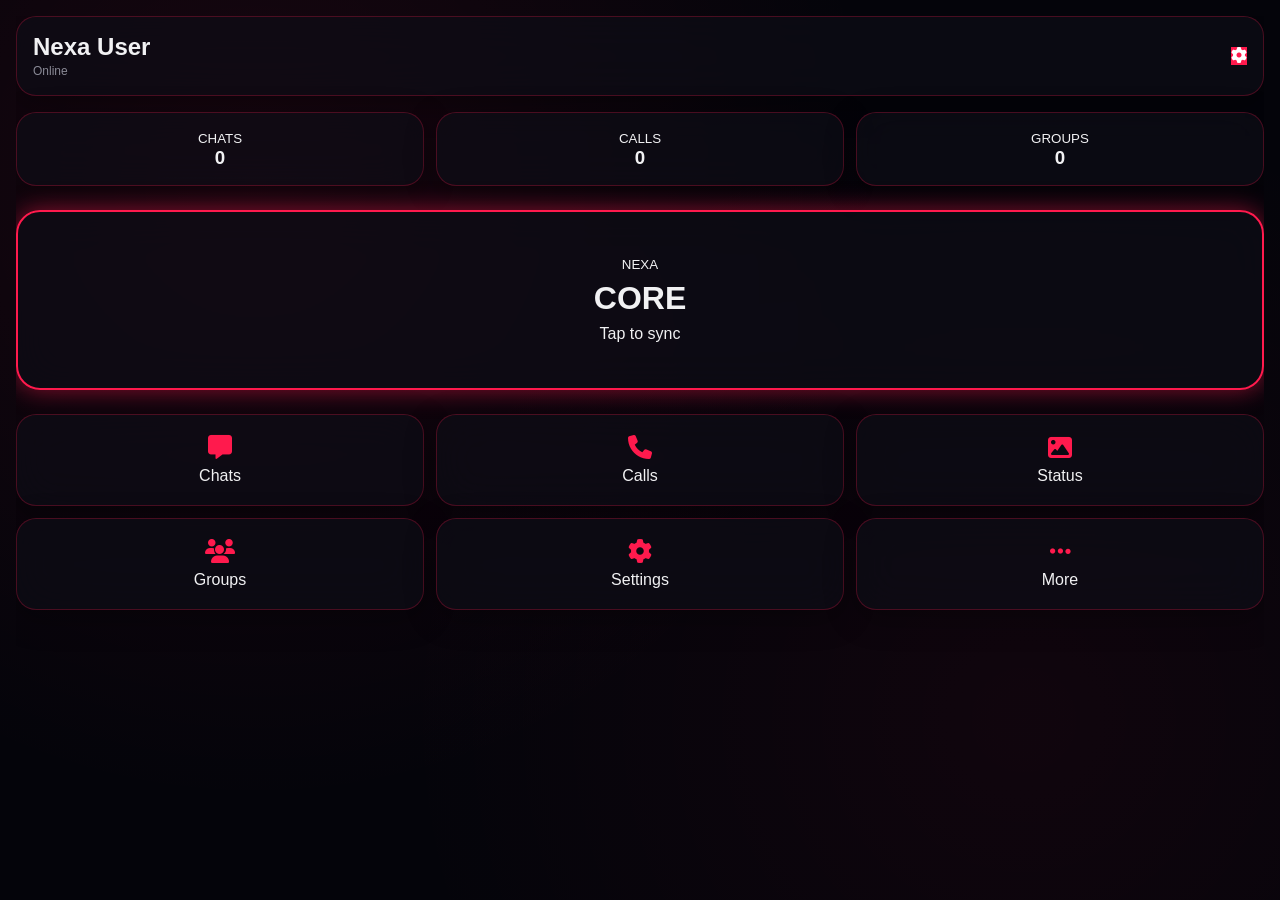
<file: Index.html>
<!DOCTYPE html>
<html lang="en">
<head>
  <meta charset="UTF-8">
  <meta name="viewport" content="width=device-width, initial-scale=1.0, user-scalable=no">
  <title>NEXA</title>
  <link rel="stylesheet" href="https://cdnjs.cloudflare.com/ajax/libs/font-awesome/6.5.1/css/all.min.css">
  <style>
  :root {
    --bg: #04040a;
    --glass: rgba(15, 15, 23, 0.65);
    --glass-border: rgba(255, 26, 77, 0.25);
    --text: #f1f1f3;
    --text-muted: #8a8a96;
    --pink: #ff1a4d;
    --pink-glow: 0 0 25px rgba(255, 26, 77, 0.5);
    --radius: 20px;
  }
  body.light {
    --bg: #f0f2f5;
    --glass: rgba(255, 255, 255, 0.7);
    --glass-border: rgba(0,0,0,0.1);
    --text: #111;
    --text-muted: #555;
  }
    * { margin: 0; padding: 0; box-sizing: border-box; font-family: -apple-system, BlinkMacSystemFont, "Segoe UI", Roboto, sans-serif; }
  html, body { height: 100%; width: 100%; overflow: hidden; }
  body {
    background: var(--bg) fixed;
    color: var(--text);
    background-image:
      radial-gradient(circle at 20% 20%, color-mix(in srgb, var(--pink) 8%, transparent) 0%, transparent 50%),
      radial-gradient(circle at 80% 80%, color-mix(in srgb, var(--pink) 5%, transparent) 0%, transparent 50%),
      var(--wallpaper, none);
    background-attachment: fixed;
    background-size: cover;
  }
 .app { width:100vw; height:100vh; position:relative; padding:16px; }
 .glass-card { background: var(--glass); border: 1px solid var(--glass-border); border-radius: var(--radius); backdrop-filter: blur(20px); padding: 16px; box-shadow: 0 8px 32px rgba(0,0,0,0.3); }
 .screen { display:none; height:100%; overflow-y:auto; position: relative; }
 .screen.active { display:block; }
 .header { display:flex; align-items:center; gap:12px; font-size:20px; font-weight:700; padding:12px 0; margin-bottom:16px; position:sticky; top:0; background:var(--bg); z-index:10; }
 .header.back-btn { cursor:pointer; }
 .header.add-btn { margin-left:auto; font-size:22px; color:var(--pink); cursor:pointer; }

  /* HOME */
 .home-top { display:flex; justify-content:space-between; align-items:center; margin-bottom:16px; }
 .stats { display:grid; grid-template-columns: repeat(3, 1fr); gap:12px; margin-bottom:24px; }
 .stat-box { text-align:center; }
 .core-btn { width:100%; height:180px; display:flex; flex-direction:column; align-items:center; justify-content:center; gap:8px; border:2px solid var(--pink); border-radius:24px; box-shadow: var(--pink-glow); cursor:pointer; margin-bottom:24px; }
 .grid-menu { display:grid; grid-template-columns: repeat(3, 1fr); gap:12px; }
 .menu-item { display:flex; flex-direction:column; align-items:center; gap:8px; padding:20px 10px; cursor:pointer; }
 .menu-item i { font-size:24px; color:var(--pink); }

  /* LISTS */
 .list-item { display:flex; align-items:center; gap:12px; padding:14px; margin-bottom:10px; cursor:pointer; }
 .list-item .avatar { width:48px; height:48px; border-radius:50%; background:var(--glass-border); display:flex; align-items:center; justify-content:center; flex-shrink: 0; color: #fff; font-weight: bold; }
 .list-item .info { flex: 1; min-width: 0; }
 .list-item .info p { font-size: 12px; color: var(--text-muted); margin-top: 4px; white-space: nowrap; overflow: hidden; text-overflow: ellipsis; }
 .list-item .time { font-size: 11px; color: var(--text-muted); }
 .empty-state { text-align:center; padding-top:60px; }
 .empty-state i { font-size:50px; color:var(--text-muted); margin-bottom:16px; }

 .btn-primary { width:100%; padding:14px; background:var(--pink); color:#fff; border:none; border-radius:12px; font-weight:bold; font-size:16px; cursor:pointer; box-shadow: var(--pink-glow); }
 .btn-primary:disabled { opacity: 0.5; cursor: not-allowed; }
  input, textarea, select { background: rgba(255,255,255,0.05); border:1px solid var(--glass-border); border-radius:12px; color:var(--text); padding:14px; width:100%; margin-top:6px; }
  label { font-size:13px; color:var(--text-muted); margin-top:12px; display:block; }

  /* SETTINGS */
 .setting-item { display:flex; align-items:center; gap:16px; padding:16px; cursor:pointer; border-bottom:1px solid var(--glass-border); }
 .color-picker { display:flex; gap:10px; margin-top:10px; }
 .color-dot { width:30px; height:30px; border-radius:50%; cursor:pointer; border:2px solid transparent; }
 .color-dot.active { border-color:#fff; }

 /* CHAT ROOM */
 .chat-header { display: flex; align-items: center; gap: 12px; padding: 12px 0; }
 .chat-header .avatar { width: 40px; height: 40px; border-radius: 50%; background: var(--pink); display: flex; align-items: center; justify-content: center; color: #fff; font-weight: bold; flex-shrink: 0; }
 .chat-header .info { flex: 1; }
 .chat-header .info h3 { font-size: 16px; }
 .chat-header .info p { font-size: 11px; color: var(--text-muted); }
 .chat-header i { cursor: pointer; color: var(--text-muted); padding: 4px; }
 
 .messages-area { height: calc(100vh - 220px); overflow-y: auto; padding: 16px; display: flex; flex-direction: column; gap: 8px; margin-bottom: 80px; scroll-behavior: smooth; }
 .message { max-width: 70%; padding: 10px 14px; border-radius: 16px; position: relative; word-wrap: break-word; }
 .message.sent { align-self: flex-end; background: var(--pink); color: #fff; border-bottom-right-radius: 4px; }
 .message.received { align-self: flex-start; background: rgba(255,255,255,0.1); border-bottom-left-radius: 4px; }
 .message .time { font-size: 10px; opacity: 0.7; margin-top: 4px; text-align: right; }
 .message.status { font-size: 10px; opacity: 0.7; margin-left: 4px; }

 .chat-input-bar { position: fixed; bottom: 0; left: 0; right: 0; padding: 16px; background: var(--glass); backdrop-filter: blur(20px); border-top: 1px solid var(--glass-border); display: flex; gap: 12px; align-items: center; }
 .chat-input-bar input { flex: 1; margin: 0; }
 .chat-input-bar button { background: var(--pink); border: none; color: #fff; width: 48px; height: 48px; border-radius: 50%; font-size: 18px; cursor: pointer; flex-shrink: 0; display: flex; align-items: center; justify-content: center; box-shadow: var(--pink-glow); }

 /* CALL MODAL */
 .call-modal { position: fixed; top: 0; left: 0; right: 0; bottom: 0; background: rgba(0,0,0,0.92); z-index: 100; display: none; align-items: center; justify-content: center; flex-direction: column; gap: 20px; }
 .call-modal.active { display: flex; }
 .call-modal .avatar { width: 80px; height: 80px; border-radius: 50%; background: var(--pink); display: flex; align-items: center; justify-content: center; font-size: 32px; color: #fff; }
 .call-modal .call-status { color: var(--text); text-align: center; }
 .call-controls { display: flex; gap: 20px; margin-top: 20px; }
 .call-controls button { width: 60px; height: 60px; border-radius: 50%; background: rgba(255,255,255,0.1); border: none; color: #fff; font-size: 20px; cursor: pointer; }
 .call-controls button.end-call { background: #ff1a4d; }
 .call-controls button:hover { opacity: 0.8; }

 .badge { background: var(--pink); color: #fff; border-radius: 50%; min-width: 20px; height: 20px; font-size: 11px; display: flex; align-items: center; justify-content: center; margin-left: auto; padding: 0 4px; }

 .toast { position: fixed; top: 20px; left: 50%; transform: translateX(-50%); background: var(--pink); color: #fff; padding: 12px 24px; border-radius: 12px; z-index: 1000; display: none; box-shadow: 0 4px 12px rgba(0,0,0,0.3); }
 .toast.show { display: block; animation: slideDown 0.3s ease; }
 @keyframes slideDown { from { top: -50px; } to { top: 20px; } }
  </style>
</head>
<body>
  <div class="app">

    <!-- 1. HOME -->
    <div class="screen active" id="home">
      <div class="glass-card home-top">
        <div><h2>Nexa User</h2><span style="color:var(--text-muted); font-size:12px;">Online</span></div>
        <div class="avatar" data-target="settings" style="cursor:pointer; background: var(--pink); color:#fff;"><i class="fas fa-gear"></i></div>
      </div>
      <div class="stats">
        <div class="glass-card stat-box"><small>CHATS</small><h3 id="chatCount">0</h3></div>
        <div class="glass-card stat-box"><small>CALLS</small><h3 id="callCount">0</h3></div>
        <div class="glass-card stat-box"><small>GROUPS</small><h3 id="groupCount">0</h3></div>
      </div>
      <div class="glass-card core-btn" data-target="status"><small>NEXA</small><h1>CORE</h1><p>Tap to sync</p></div>
      <div class="grid-menu">
        <div class="glass-card menu-item" data-target="chats"><i class="fas fa-message"></i><span>Chats</span></div>
        <div class="glass-card menu-item" data-target="calls"><i class="fas fa-phone"></i><span>Calls</span></div>
        <div class="glass-card menu-item" data-target="status"><i class="fas fa-image"></i><span>Status</span></div>
        <div class="glass-card menu-item" data-target="communities"><i class="fas fa-users"></i><span>Groups</span></div>
        <div class="glass-card menu-item" data-target="settings"><i class="fas fa-gear"></i><span>Settings</span></div>
        <div class="glass-card menu-item" data-target="more"><i class="fas fa-ellipsis"></i><span>More</span></div>
      </div>
    </div>

    <!-- 2. CHATS -->
    <div class="screen" id="chats">
      <div class="header"><i class="fas fa-arrow-left back-btn" data-target="home"></i> Chats <i class="fas fa-plus add-btn" data-target="addContact"></i></div>
      <div id="chatList"></div>
      <div class="empty-state" id="chatsEmpty"><i class="fas fa-message"></i><h3>No chats yet</h3><p style="margin-top:8px;">Tap + to start a new chat</p></div>
    </div>

    <!-- 3. ADD CONTACT -->
    <div class="screen" id="addContact">
      <div class="header"><i class="fas fa-arrow-left back-btn" data-target="chats"></i> New Chat</div>
      <div class="glass-card">
        <label>Contact Name</label><input type="text" id="newContactName" placeholder="John Doe">
        <label>Phone / Email</label><input type="text" id="newContactNumber" placeholder="+234...">
        <button class="btn-primary" id="saveContact" style="margin-top:16px;">Start Chat</button>
      </div>
    </div>

    <!-- 4. CHAT ROOM -->
    <div class="screen" id="chatRoom">
      <div class="chat-header" style="position: sticky; top: 0; background: var(--bg); z-index: 10; padding-bottom: 12px;">
        <i class="fas fa-arrow-left back-btn" data-target="chats"></i>
        <div class="avatar" id="chatRoomAvatar">U</div>
        <div class="info">
          <h3 id="chatRoomName">Chat</h3>
          <p id="chatRoomStatus">Online</p>
        </div>
        <i class="fas fa-phone" id="chatCallBtn"></i>
        <i class="fas fa-ellipsis-v"></i>
      </div>
      <div class="messages-area" id="messagesArea"></div>
      <div class="chat-input-bar">
        <input type="text" id="messageInput" placeholder="Type a message...">
        <button id="sendMessageBtn"><i class="fas fa-paper-plane"></i></button>
      </div>
    </div>

    <!-- 5. COMMUNITIES -->
    <div class="screen" id="communities">
      <div class="header"><i class="fas fa-arrow-left back-btn" data-target="home"></i> Groups <i class="fas fa-plus add-btn" data-target="createCommunityScreen"></i></div>
      <div id="communityList"></div>
      <div class="empty-state" id="noCommunities"><i class="fas fa-users"></i><p>No groups yet</p></div>
    </div>

    <!-- 6. CREATE COMMUNITY -->
    <div class="screen" id="createCommunityScreen">
      <div class="header"><i class="fas fa-arrow-left back-btn" data-target="communities"></i> New Group</div>
      <div class="glass-card">
        <label>Group Name</label><input type="text" id="communityName">
        <label>Description</label><textarea id="communityDesc" rows="3"></textarea>
        <button class="btn-primary" id="saveCommunity" style="margin-top:16px;">Create Group</button>
      </div>
    </div>

    <!-- 7. CALLS -->
    <div class="screen" id="calls">
      <div class="header"><i class="fas fa-arrow-left back-btn" data-target="home"></i> Calls <i class="fas fa-phone-plus add-btn" data-target="callContacts"></i></div>
      <div id="callsLog"></div>
      <div class="empty-state" id="callsEmpty"><i class="fas fa-phone-slash"></i><h3>No call history</h3></div>
    </div>

    <!-- 8. CALL CONTACTS -->
    <div class="screen" id="callContacts">
      <div class="header"><i class="fas fa-arrow-left back-btn" data-target="calls"></i> Select Contact</div>
      <div id="contactListForCall"></div>
      <div class="empty-state" id="callContactsEmpty"><i class="fas fa-address-book"></i><p>No contacts yet. Start a chat first!</p></div>
    </div>

    <!-- 9. SETTINGS -->
    <div class="screen" id="settings">
      <div class="header"><i class="fas fa-arrow-left back-btn" data-target="home"></i> Settings</div>
      <div class="glass-card">
        <div class="setting-item" data-target="profile"><i class="fas fa-user"></i><div><b>Profile</b><p>Name, About, Photo</p></div></div>
        <div class="setting-item" data-target="theme"><i class="fas fa-palette"></i><div><b>Appearance</b><p>Theme, Color, Wallpaper</p></div></div>
        <div class="setting-item" onclick="showToast('Privacy settings coming soon')"><i class="fas fa-lock"></i><div><b>Privacy</b><p>Last seen, Read receipts</p></div></div>
        <div class="setting-item" onclick="showToast('Notification settings coming soon')"><i class="fas fa-bell"></i><div><b>Notifications</b><p>Message tones</p></div></div>
        <div class="setting-item" onclick="showToast('Storage settings coming soon')"><i class="fas fa-cloud"></i><div><b>Storage</b><p>Manage media</p></div></div>
      </div>
    </div>

    <!-- 10. PROFILE -->
    <div class="screen" id="profile">
      <div class="header"><i class="fas fa-arrow-left back-btn" data-target="settings"></i> Profile</div>
      <div class="glass-card" style="text-align:center; padding: 30px 16px;">
        <div class="avatar" style="width: 80px; height: 80px; margin: 0 auto 16px; background: var(--pink); font-size: 30px; color: #fff;"><b>U</b></div>
        <h3>Nexa User</h3>
        <p style="color: var(--text-muted); margin-top: 8px;">Hey there! I'm using NEXA.</p>
        <button class="btn-primary" style="margin-top:20px;" onclick="showToast('Profile editing coming soon')">Edit Profile</button>
      </div>
    </div>

    <!-- 11. THEME -->
    <div class="screen" id="theme">
      <div class="header"><i class="fas fa-arrow-left back-btn" data-target="settings"></i> Appearance</div>
      <div class="glass-card">
        <label>Theme Mode</label>
        <select id="themeMode">
          <option value="dark">Dark</option>
          <option value="light">Light</option>
        </select>
        <label>Accent Color</label>
        <div class="color-picker">
          <div class="color-dot active" style="background:#ff1a4d" data-color="#ff1a4d"></div>
          <div class="color-dot" style="background:#00a884" data-color="#00a884"></div>
          <div class="color-dot" style="background:#7b68ee" data-color="#7b68ee"></div>
          <div class="color-dot" style="background:#ff8c00" data-color="#ff8c00"></div>
        </div>
        <label>Chat Wallpaper</label>
        <input type="file" id="wallpaperInput" accept="image/*">
        <button class="btn-primary" id="removeWallpaper" style="margin-top:10px;">Remove Wallpaper</button>
      </div>
    </div>

    <!-- 12. STATUS -->
    <div class="screen" id="status">
      <div class="header"><i class="fas fa-arrow-left back-btn" data-target="home"></i> Status</div>
      <div class="glass-card list-item" style="cursor: pointer;" onclick="showToast('Status update coming soon')">
        <div class="avatar" style="background: var(--pink);"><i class="fas fa-plus" style="color: #fff;"></i></div>
        <div class="info"><b>My Status</b><p>Tap to add status update</p></div>
      </div>
      <div style="margin-top: 20px; color: var(--text-muted); font-size: 13px; padding: 0 16px;">Recent Updates</div>
      <div class="empty-state" style="padding-top: 40px;"><i class="fas fa-camera"></i><p>No status updates yet</p></div>
    </div>

    <!-- 13. MORE -->
    <div class="screen" id="more">
      <div class="header"><i class="fas fa-arrow-left back-btn" data-target="home"></i> More</div>
      <div class="glass-card">
        <div class="setting-item" onclick="showToast('No starred messages')"><i class="fas fa-star"></i><div><b>Starred Messages</b></div></div>
        <div class="setting-item" onclick="showToast('No linked devices')"><i class="fas fa-laptop"></i><div><b>Linked Devices</b></div></div>
        <div class="setting-item" onclick="showToast('NEXA Pay coming soon')"><i class="fas fa-wallet"></i><div><b>NEXA Pay</b></div></div>
        <div class="setting-item" onclick="showToast('NEXA v1.0.0')"><i class="fas fa-info-circle"></i><div><b>About NEXA</b><p>v1.0.0</p></div></div>
        <div class="setting-item" style="color:var(--pink);" onclick="logout()"><i class="fas fa-sign-out-alt"></i><div><b>Logout</b></div></div>
      </div>
    </div>

    <!-- 14. CALL MODAL -->
    <div class="call-modal" id="callModal">
      <div class="avatar" id="callAvatar">U</div>
      <div class="call-status">
        <h3 id="callName">Calling...</h3>
        <p id="callStatusText">Ringing...</p>
      </div>
      <div class="call-controls">
        <button onclick="showToast('Mic muted')"><i class="fas fa-microphone-slash"></i></button>
        <button onclick="showToast('Video off')"><i class="fas fa-video"></i></button>
        <button class="end-call" onclick="endCall()"><i class="fas fa-phone-slash"></i></button>
        <button onclick="showToast('Speaker on')"><i class="fas fa-volume-up"></i></button>
        <button onclick="showToast('Add participant coming soon')"><i class="fas fa-user-plus"></i></button>
      </div>
    </div>

    <!-- Toast -->
    <div class="toast" id="toast"></div>

  </div>

  <script>
  // ====== STATE ======
  let chats = [];
  let communities = [];
  let callHistory = [];
  let currentChat = null;
  let replyTimers = [];

  const autoReplies = [
    "Hey! How are you?",
    "That's great to hear!",
    "I was just thinking about that too",
    "Can we talk later?",
    "Sounds good, see you soon!",
    "Haha, that's funny",
    "I'm busy right now, will text you later",
    "Sure, that works for me",
    "Let's catch up tomorrow",
    "Okay, sounds great!"
  ];

  // ====== HELPERS ======
  function getTime() {
    const now = new Date();
    let h = now.getHours();
    let m = now.getMinutes();
    const ampm = h >= 12 ? 'PM' : 'AM';
    h = h % 12 || 12;
    return h + ':' + String(m).padStart(2, '0') + ' ' + ampm;
  }

  function generateId() {
    return 'id_' + Date.now() + '_' + Math.random().toString(36).substr(2, 9);
  }

  function getRandomColor() {
    const colors = ['#ff1a4d', '#00a884', '#7b68ee', '#ff8c00', '#2196F3', '#e91e63'];
    return colors[Math.floor(Math.random() * colors.length)];
  }

  // ====== NAVIGATION ======
  function goTo(screenId) {
    document.querySelectorAll('.screen').forEach(s => s.classList.remove('active'));
    document.getElementById(screenId).classList.add('active');
    renderAll();
  }

  document.querySelectorAll('[data-target]').forEach(btn => {
    btn.onclick = () => goTo(btn.dataset.target);
  });

  document.querySelectorAll('.back-btn').forEach(btn => {
    btn.onclick = () => goTo(btn.dataset.target);
  });

  document.querySelectorAll('.menu-item').forEach(btn => {
    btn.onclick = () => goTo(btn.dataset.target);
  });

  // ====== RENDER ======
  function renderAll() {
    renderChatList();
    renderCommunityList();
    renderCallsLog();
    renderContactsForCall();

    document.getElementById('chatCount').innerText = chats.length;
    document.getElementById('groupCount').innerText = communities.length;
    document.getElementById('callCount').innerText = callHistory.length;
  }

  function renderChatList() {
    const container = document.getElementById('chat
</file>
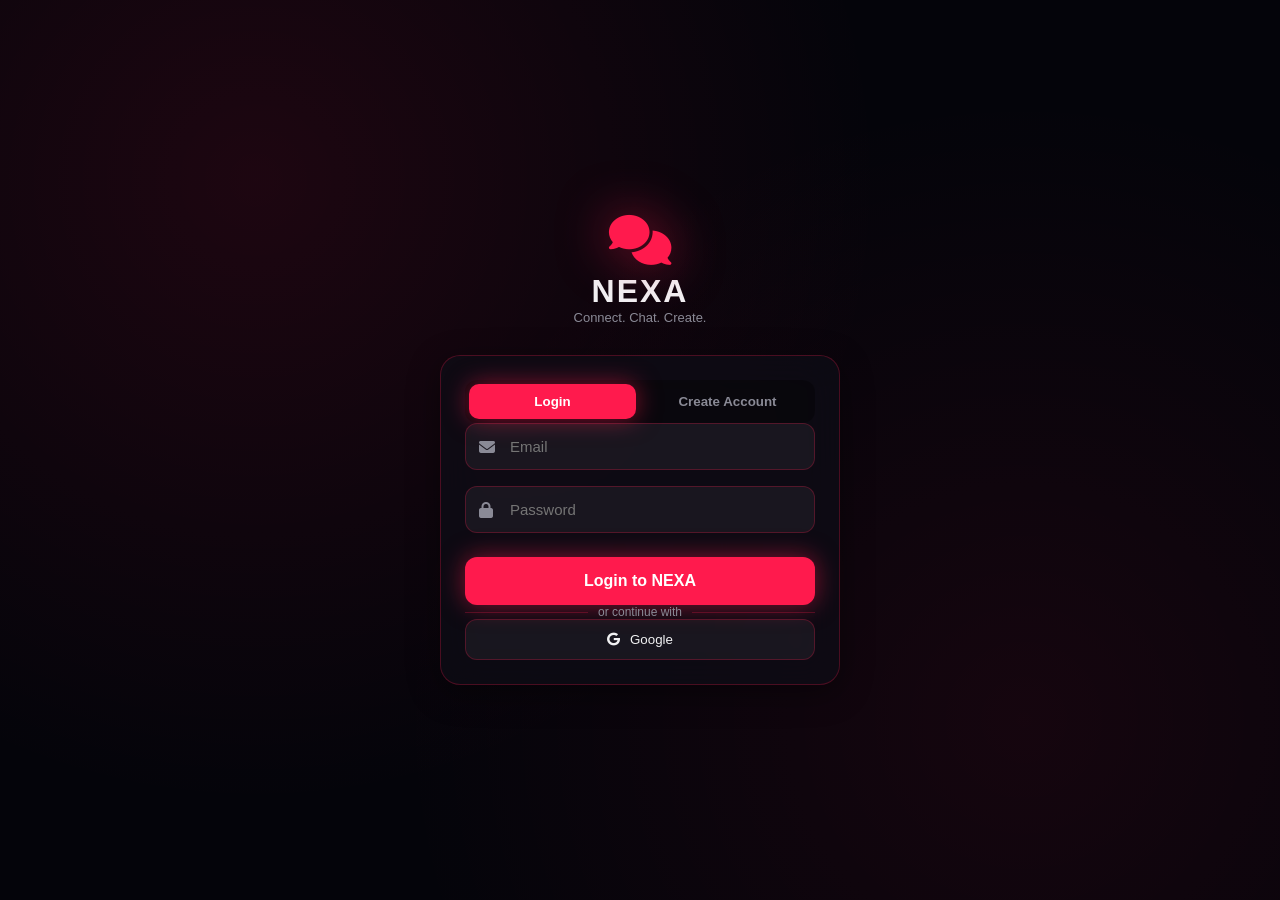
<file: login.html>
<!DOCTYPE html>
<html lang="en">
<head>
  <meta charset="UTF-8">
  <meta name="viewport" content="width=device-width, initial-scale=1.0, user-scalable=no">
  <title>NEXA - Login</title>
  <link rel="stylesheet" href="https://cdnjs.cloudflare.com/ajax/libs/font-awesome/6.5.1/css/all.min.css">
  <style>
  :root {
    --bg: #04040a;
    --glass: rgba(15, 15, 23, 0.65);
    --glass-border: rgba(255, 26, 77, 0.25);
    --text: #f1f1f3;
    --text-muted: #8a8a96;
    --pink: #ff1a4d;
    --pink-glow: 0 0 25px rgba(255, 26, 77, 0.5);
    --radius: 20px;
  }

    * { margin: 0; padding: 0; box-sizing: border-box; font-family: -apple-system, BlinkMacSystemFont, "Segoe UI", Roboto, sans-serif; }
  html, body { height: 100%; width: 100%; }

  body { 
    background: var(--bg);
    color: var(--text);
    background-image: 
      radial-gradient(circle at 20% 20%, rgba(255,26,77,0.1) 0%, transparent 50%),
      radial-gradient(circle at 80% 80%, rgba(255,26,77,0.07) 0%, transparent 50%);
    background-attachment: fixed;
    display: flex;
    justify-content: center;
    align-items: center;
    padding: 16px;
  }

  .container {
    width: 100%;
    max-width: 400px;
    display: flex;
    flex-direction: column;
    gap: 20px;
    animation: fadeIn 0.6s ease;
  }
  @keyframes fadeIn { from { opacity:0; transform: translateY(20px);} to { opacity:1; transform: translateY(0);} }

  /* THE GLASS CARD */
  .glass-card {
    background: var(--glass);
    border: 1px solid var(--glass-border);
    border-radius: var(--radius);
    backdrop-filter: blur(20px);
    -webkit-backdrop-filter: blur(20px);
    padding: 24px;
    box-shadow: 0 8px 32px rgba(0,0,0,0.4);
  }

  .logo {
    text-align:center; margin-bottom:10px;
  }
  .logo i { font-size:50px; color:var(--pink); filter: drop-shadow(var(--pink-glow)); }
  .logo h1 { font-size:32px; margin-top:8px; letter-spacing:2px; }
  .logo p { color:var(--text-muted); font-size:13px; }

  .tabs { display:flex; gap:8px; background: rgba(0,0,0,0.3); padding:4px; border-radius:12px; }
  .tab { flex:1; padding:10px; border:none; background:transparent; color:var(--text-muted); border-radius:10px; font-weight:600; cursor:pointer; transition:0.3s; }
  .tab.active { background:var(--pink); color:#fff; box-shadow: var(--pink-glow); }

  .form { display:none; flex-direction:column; gap:16px; }
  .form.active { display:flex; }

  .input-group { position:relative; }
  .input-group i { position:absolute; left:14px; top:50%; transform:translateY(-50%); color:var(--text-muted); }
  .input-group input { 
    width:100%; padding:14px 14px 14px 44px; 
    background: rgba(255,255,255,0.05); 
    border:1px solid var(--glass-border); 
    border-radius:12px; 
    color:var(--text); font-size:15px;
  }
  .input-group input:focus { outline:none; border-color:var(--pink); box-shadow: 0 0 0 2px rgba(255,26,77,0.2); }

  .btn-primary { 
    width:100%; padding:15px; margin-top:8px; 
    background:var(--pink); color:#fff; 
    border:none; border-radius:12px; 
    font-weight:bold; font-size:16px; 
    cursor:pointer; box-shadow: var(--pink-glow);
    transition:0.2s;
  }
  .btn-primary:active { transform:scale(0.97); }

  .divider { display:flex; align-items:center; gap:10px; color:var(--text-muted); font-size:12px; }
  .divider::before, .divider::after { content:""; flex:1; height:1px; background:var(--glass-border); }

  .social-btn {
    width:100%; padding:12px; background: rgba(255,255,255,0.05);
    border:1px solid var(--glass-border); border-radius:12px;
    color:var(--text); display:flex; align-items:center; justify-content:center; gap:10px;
    cursor:pointer; transition:0.2s;
  }
  .social-btn:hover { border-color:var(--pink); }
  </style>
</head>
<body>
  <div class="container">

    <div class="logo">
      <i class="fas fa-comments"></i>
      <h1>NEXA</h1>
      <p>Connect. Chat. Create.</p>
    </div>

    <div class="glass-card">
      <div class="tabs">
        <button class="tab active" data-form="login">Login</button>
        <button class="tab" data-form="signup">Create Account</button>
      </div>

      <!-- LOGIN FORM -->
      <form class="form active" id="loginForm">
        <div class="input-group">
          <i class="fas fa-envelope"></i>
          <input type="email" placeholder="Email" required>
        </div>
        <div class="input-group">
          <i class="fas fa-lock"></i>
          <input type="password" placeholder="Password" required>
        </div>
        <button type="submit" class="btn-primary">Login to NEXA</button>
      </form>

      <!-- SIGNUP FORM -->
      <form class="form" id="signupForm">
        <div class="input-group">
          <i class="fas fa-user"></i>
          <input type="text" placeholder="Username" required>
        </div>
        <div class="input-group">
          <i class="fas fa-envelope"></i>
          <input type="email" placeholder="Email" required>
        </div>
        <div class="input-group">
          <i class="fas fa-lock"></i>
          <input type="password" placeholder="Create Password" required>
        </div>
        <button type="submit" class="btn-primary">Create NEXA Account</button>
      </form>

      <div class="divider">or continue with</div>

      <button class="social-btn"><i class="fab fa-google"></i> Google</button>
    </div>

  </div>

  <script>
    // TAB SWITCH
    document.querySelectorAll('.tab').forEach(tab => {
      tab.onclick = () => {
        document.querySelectorAll('.tab').forEach(t => t.classList.remove('active'));
        document.querySelectorAll('.form').forEach(f => f.classList.remove('active'));
        tab.classList.add('active');
        document.getElementById(tab.dataset.form + 'Form').classList.add('active');
      }
    });

    // FAKE LOGIN - REPLACE WITH FIREBASE LATER
    document.getElementById('loginForm').onsubmit = (e) => {
      e.preventDefault();
      window.location.href = 'home.html'; // go to your glass home
    }
    document.getElementById('signupForm').onsubmit = (e) => {
      e.preventDefault();
      alert('Account Created! Welcome to NEXA');
      window.location.href = 'home.html';
    }
  </script>
</body>
</html>
</file>
